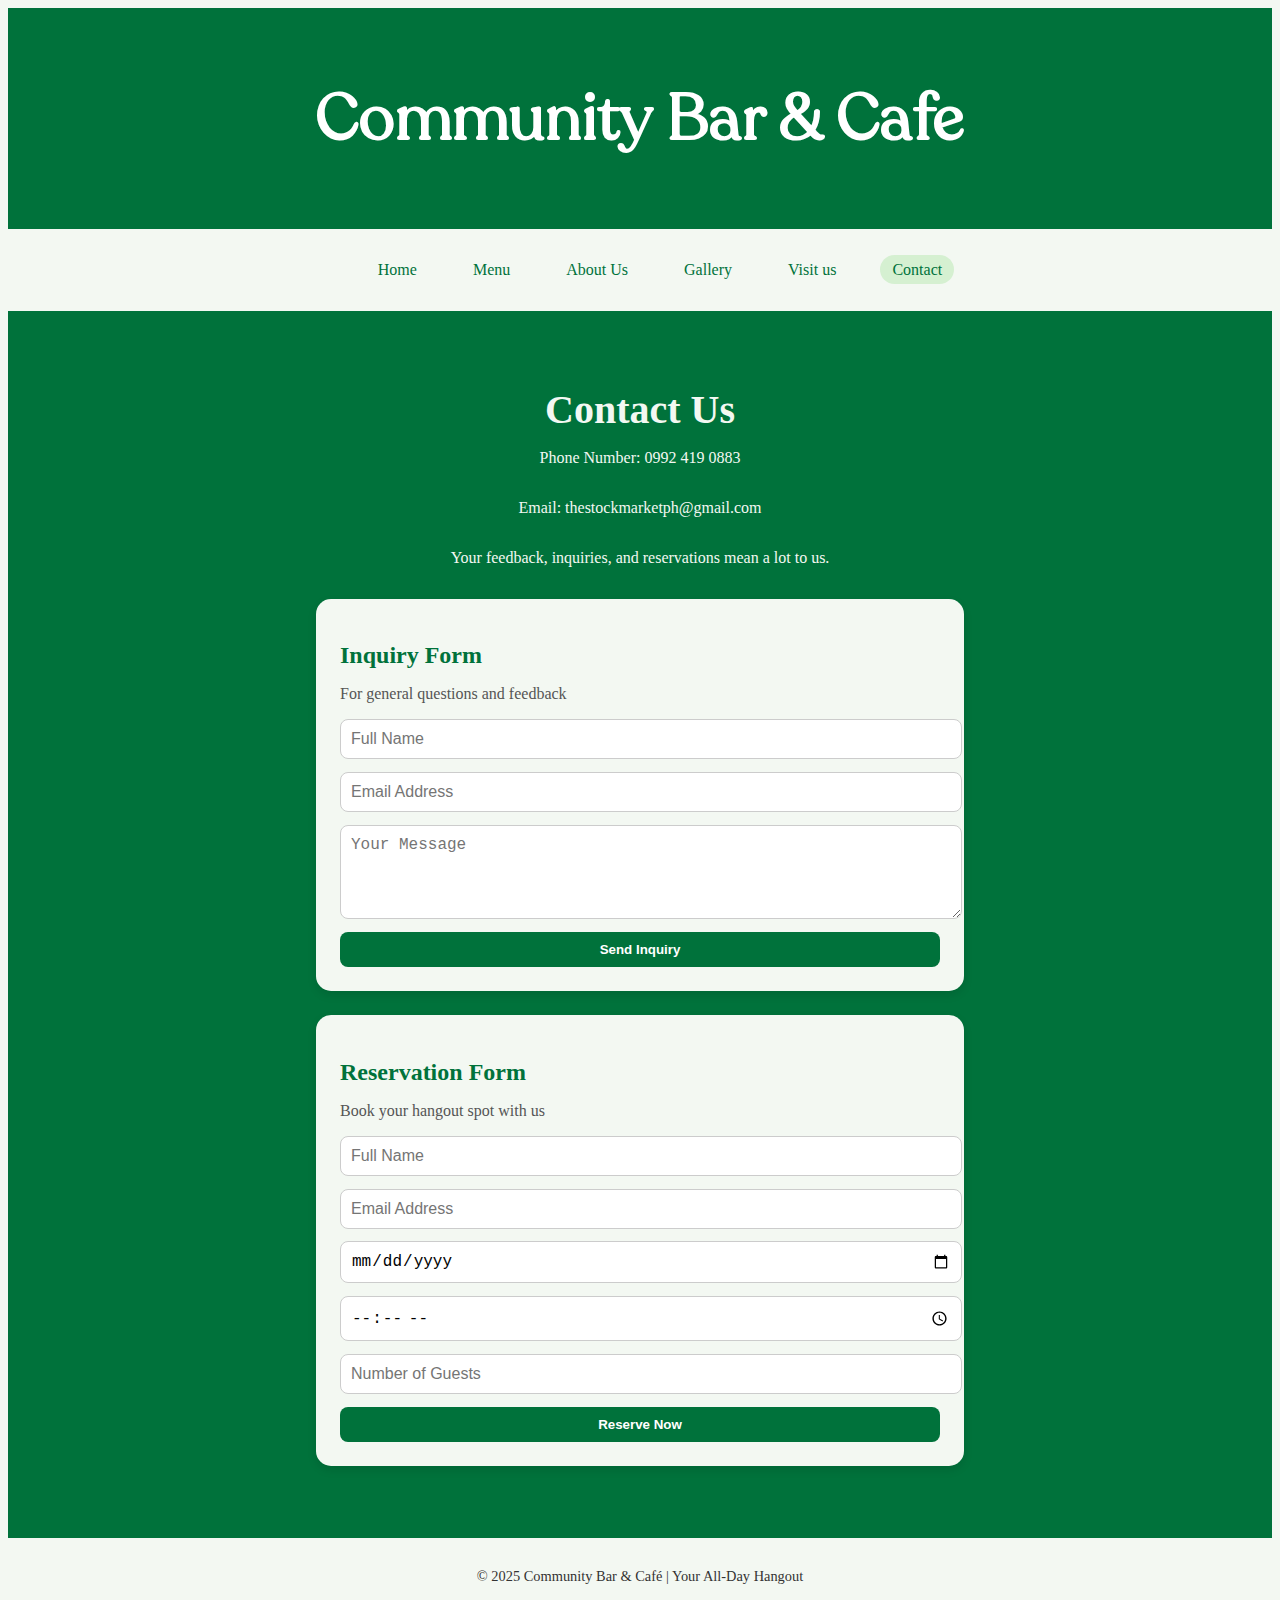
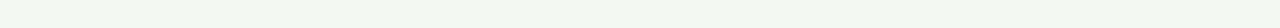
<file: contact.html>
<!DOCTYPE html>
<html lang="en">
<head>
  <meta charset="UTF-8" />
  <meta name="viewport" content="width=device-width, initial-scale=1.0" />
  <title>Contact Us | Community Café</title>
  <link rel="stylesheet" href="contact.css" />
</head>
<body> 
  <header>
    <div class="Logo">
    <h1>Community Bar & Cafe</h1>
  </div>
    <nav class="navbar">
      <ul>
        <li><a href="index.html">Home</a></li>
        <li><a href="Menu.html">Menu</a></li>
        <li><a href="about.html">About Us</a></li>
        <li><a href="gallery.html">Gallery</a></li>
        <li><a href="Visit_us.html">Visit us</a></li>
        <li><a href="contact.html"class="active">Contact</a></li>
      </ul>
    </nav>
  </header>

  <section class="contact-section">
    <h1>Contact Us</h1>
    <p>Phone Number: 0992 419 0883</p>
    <p>Email: thestockmarketph@gmail.com</p>
    <p>Your feedback, inquiries, and reservations mean a lot to us.</p>

    <div class="form-container">
      <h2>Inquiry Form</h2>
      <p>For general questions and feedback</p>
      <form action="https://formspree.io/f/xrbwyggg" method="POST">
        <input name="name" type="text" placeholder="Full Name" required />
        <input name="email" type="email" placeholder="Email Address" required />
        <textarea name="message" placeholder="Your Message" rows="4" required></textarea>
        <input type="hidden" name="_subject" value="Website Inquiry — Community Bar & Cafe" />
        <!-- honeypot to reduce spam -->
        <input type="text" name="_gotcha" style="display:none" />
        <button type="submit">Send Inquiry</button>
      </form>
    </div>

    <div class="form-container">
      <h2>Reservation Form</h2>
      <p>Book your hangout spot with us</p>
      <form action="https://formspree.io/f/xrbwyggg" method="POST">
        <input name="name" type="text" placeholder="Full Name" required />
        <input name="email" type="email" placeholder="Email Address" required />
        <input name="date" type="date" name="date" required />
        <input name="time" type="time" name="time" required />
        <input name="guests" type="number" placeholder="Number of Guests" required />
        <input type="hidden" name="_subject" value="Reservation Request — Community Bar & Cafe" />
        <input type="text" name="_gotcha" style="display:none" />
        <button type="submit">Reserve Now</button>
      </form>
    </div>
  </section>

  <footer>
    <p>© 2025 Community Bar & Café | Your All-Day Hangout</p>
  </footer>
</body>
</html>
</file>
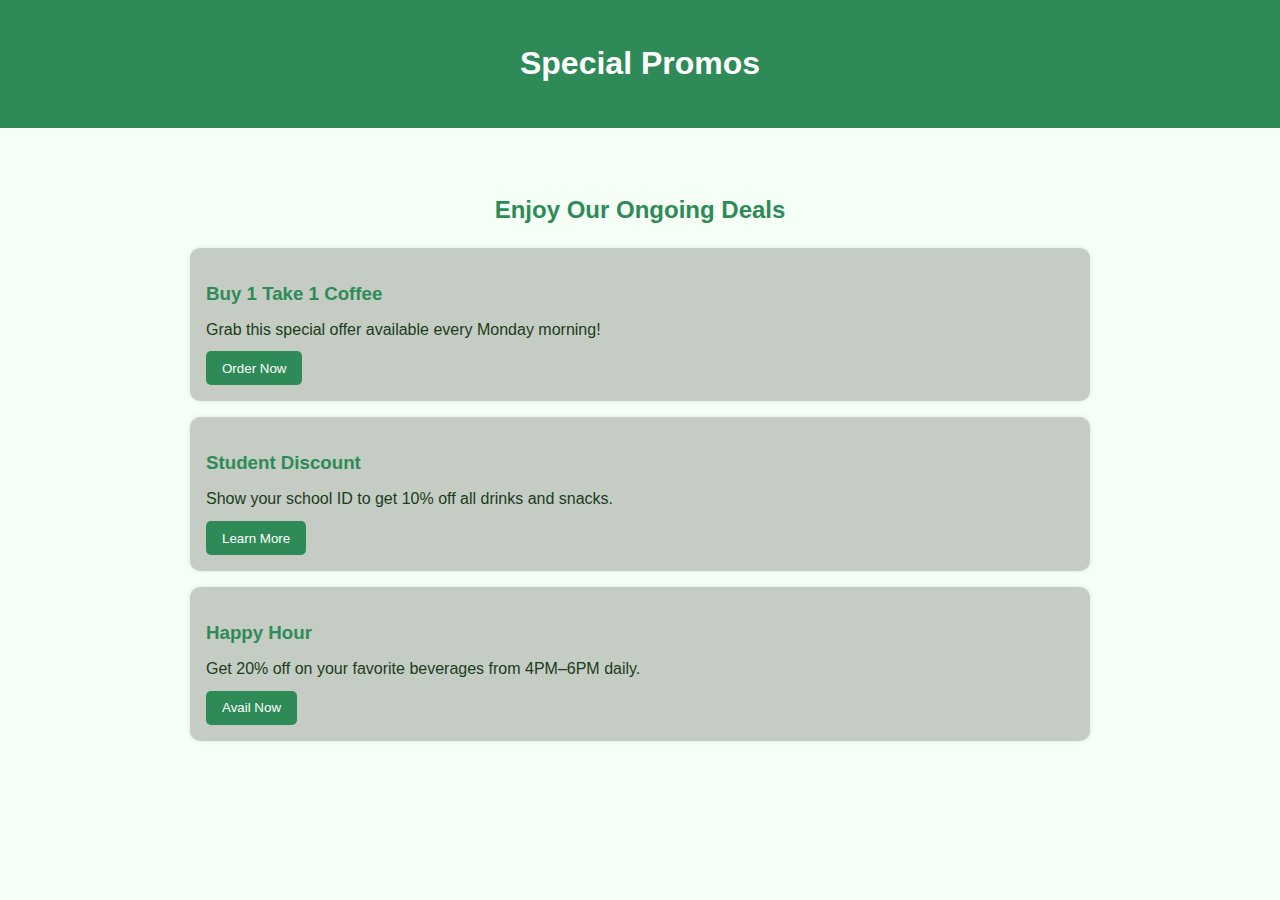
<file: specialpromo.html>
<!DOCTYPE html>
<html lang="en">
<head>
  <meta charset="UTF-8">
  <meta name="viewport" content="width=device-width, initial-scale=1.0">
  <title>Special Promos | Community Bar & Cafe</title>
  <link rel="stylesheet" href="specialpromo.css">
</head>
<body>
  <header>
    <h1>Special Promos</h1>
  </header>

  <main>
    <h2>Enjoy Our Ongoing Deals</h2>

    <div class="promo">
      <h3>Buy 1 Take 1 Coffee</h3>
      <p>Grab this special offer available every Monday morning!</p>
      <button>Order Now</button>
    </div>

    <div class="promo">
      <h3>Student Discount</h3>
      <p>Show your school ID to get 10% off all drinks and snacks.</p>
      <button>Learn More</button>
    </div>

    <div class="promo">
      <h3>Happy Hour</h3>
      <p>Get 20% off on your favorite beverages from 4PM–6PM daily.</p>
      <button>Avail Now</button>
    </div>
  </main>
</body>
</html>
</file>
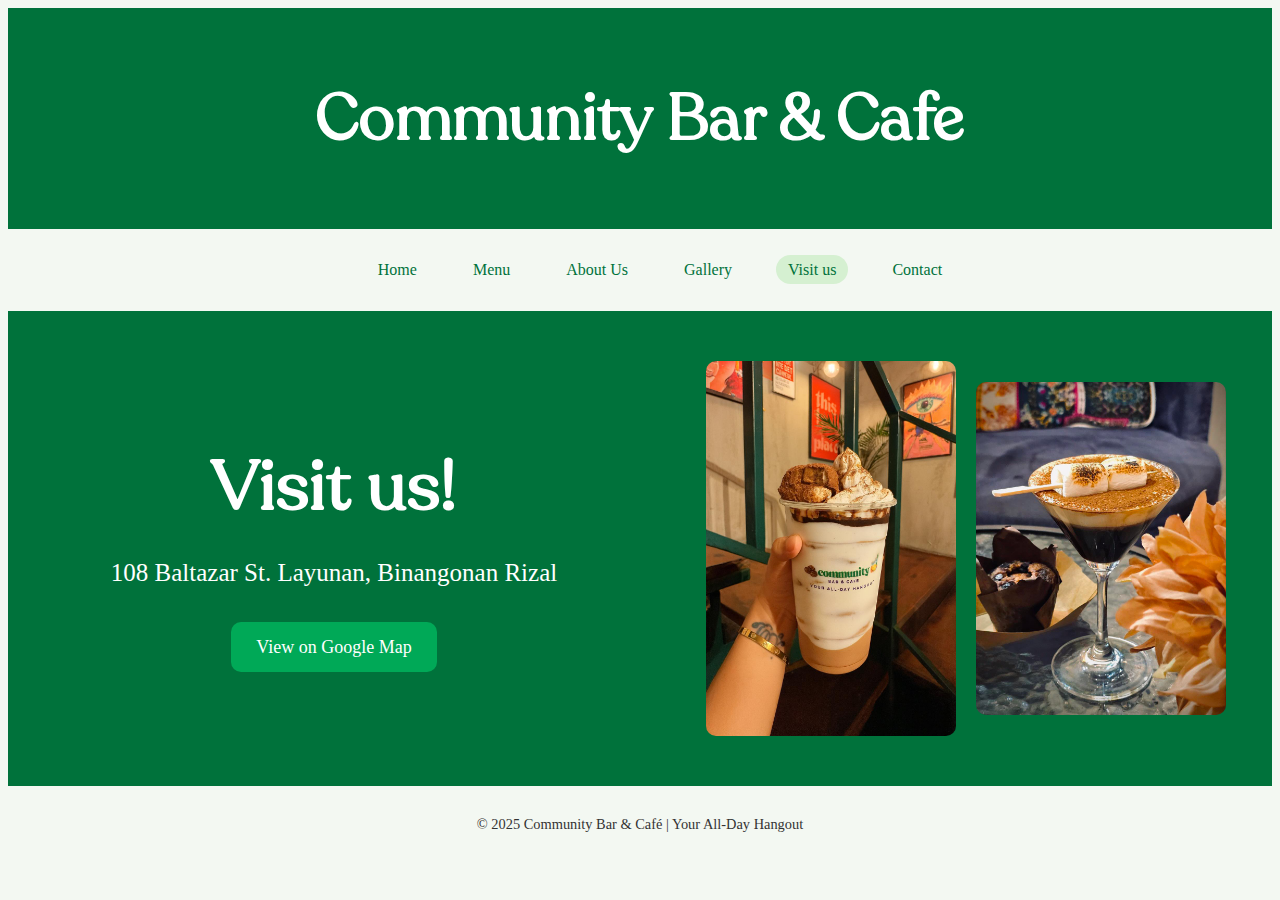
<file: Visit_us.html>
<!DOCTYPE html>
<html lang="en">
<head>
  <meta charset="UTF-8" />
  <meta name="viewport" content="width=device-width, initial-scale=1.0" />
  <title>Visit Us | Community Café</title>
  <link rel="stylesheet" href="Visit_us.css" />
</head>
<body>
<header>
    <div class="Logo">
    <h1>Community Bar & Cafe</h1>
  </div>
    <nav class="navbar">
      <ul>
        <li><a href="index.html">Home</a></li>
        <li><a href="Menu.html">Menu</a></li>
        <li><a href="about.html">About Us</a></li>
        <li><a href="gallery.html">Gallery</a></li>
        <li><a href="Visit_us.html"class="active">Visit us</a></li>
        <li><a href="contact.html">Contact</a></li>
      </ul>
    </nav>
  </header>
  <section class="visit-section">
    <div class="visit-text">
      <h1>Visit us!</h1>
      <p>108 Baltazar St. Layunan, Binangonan Rizal</p>
      <a class="google-btn" href="https://maps.app.goo.gl/Ky1SazHieiFirQP48" target="_blank">View on Google Map</a>
    </div>
    <div class="visit-images">
      <img src="graphics/food_1.jpg">
      <img src="graphics/food.jpg">
    </div>
  </section>
 <footer>
    <p>&copy; 2025 Community Bar & Café | Your All-Day Hangout</p>
 </footer>
</body>
</html>
</file>
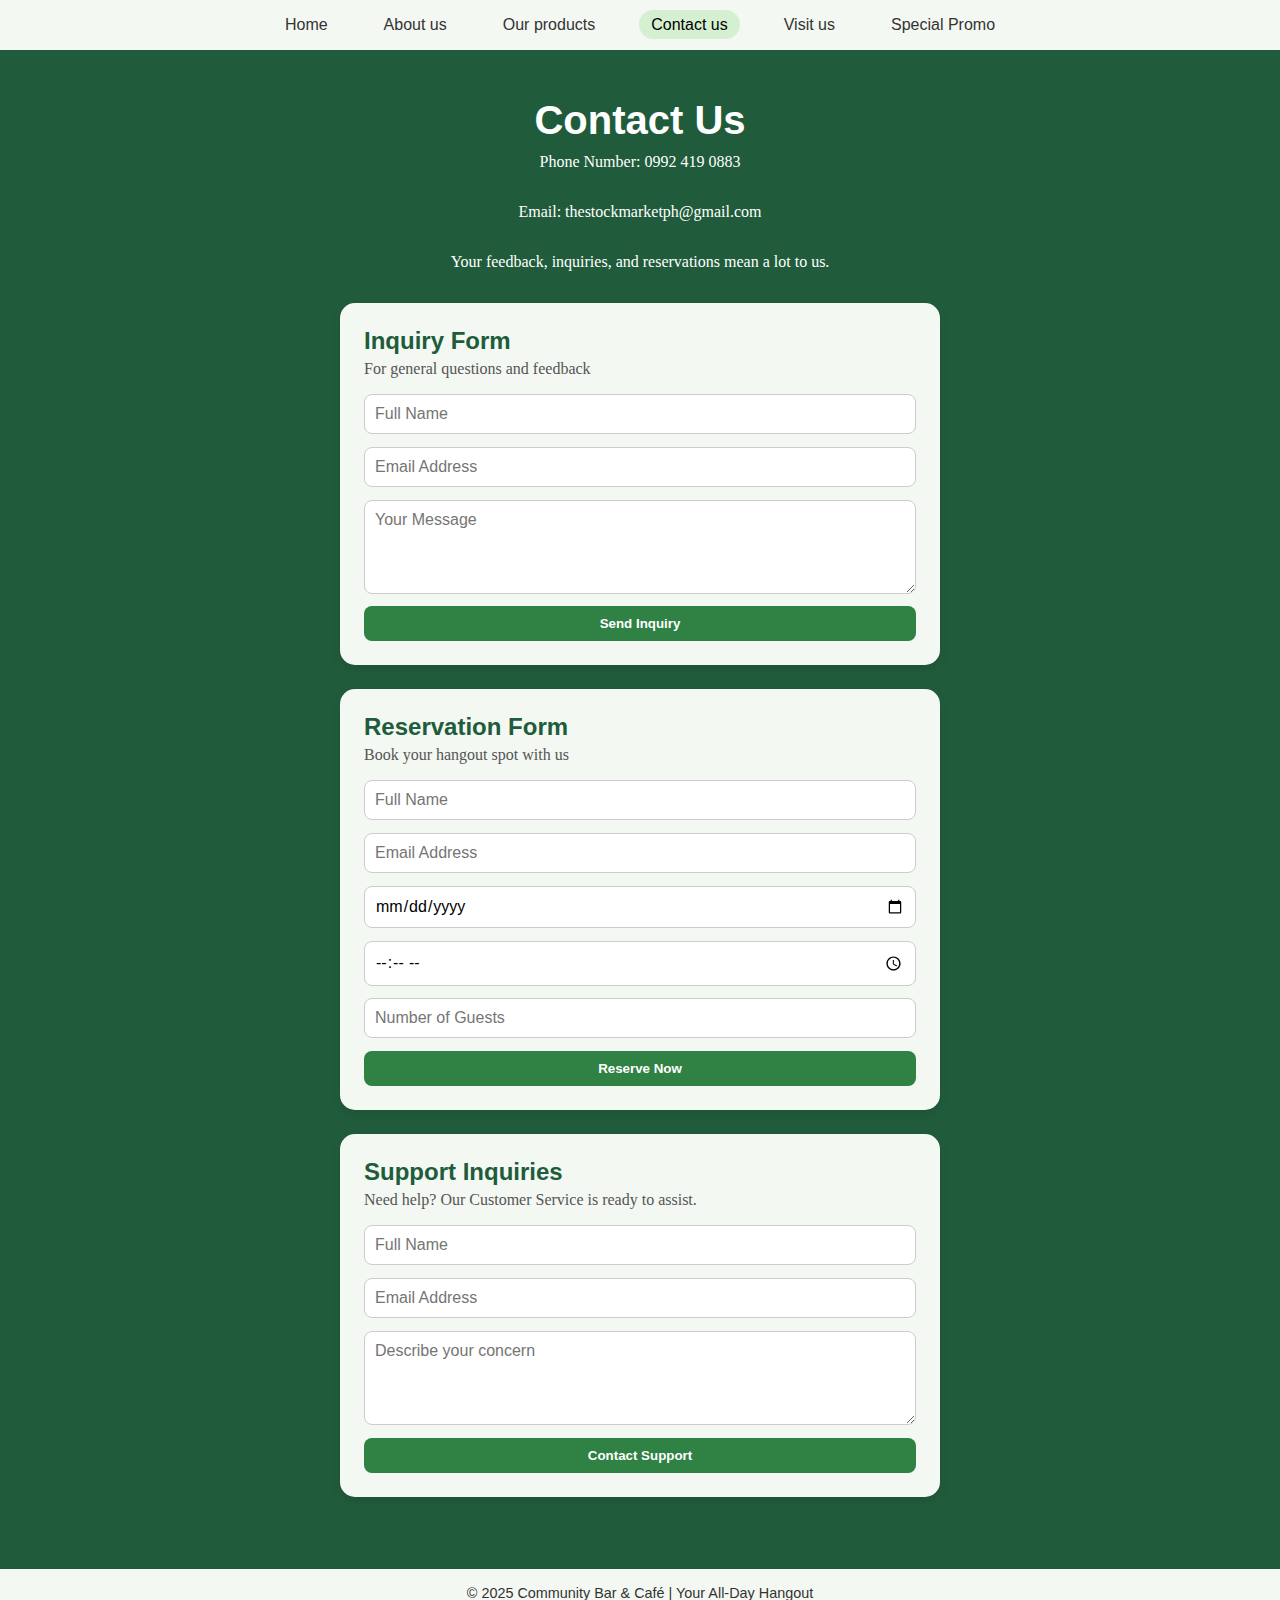
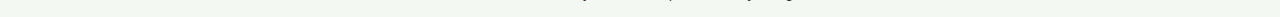
<file: contact us/contact.html>
<!DOCTYPE html>
<html lang="en">
<head>
  <meta charset="UTF-8" />
  <meta name="viewport" content="width=device-width, initial-scale=1.0" />
  <title>Contact Us | Community Café</title>
  <link rel="stylesheet" href="contact.css" />
</head>
<body>
  <!-- Navigation Bar -->
  <header>
    <nav class="navbar">
      <ul>
        <li><a href="#">Home</a></li>
        <li><a href="#">About us</a></li>
        <li><a href="#">Our products</a></li>
        <li><a href="#" class="active">Contact us</a></li>
        <li><a href="#">Visit us</a></li>
        <li><a href="#">Special Promo</a></li>
      </ul>
    </nav>
  </header>

  <!-- Main Contact Section -->
  <section class="contact-section">
    <h1>Contact Us</h1>
    <p>Phone Number: 0992 419 0883</p>
    <p>Email: thestockmarketph@gmail.com</p>
    <p>Your feedback, inquiries, and reservations mean a lot to us.</p>

    <!-- Inquiry Form -->
    <div class="form-container">
      <h2>Inquiry Form</h2>
      <p>For general questions and feedback</p>
      <form>
        <input type="text" placeholder="Full Name" required />
        <input type="email" placeholder="Email Address" required />
        <textarea placeholder="Your Message" rows="4" required></textarea>
        <button type="submit">Send Inquiry</button>
      </form>
    </div>

   <!-- Reservation Form -->
    <div class="form-container">
      <h2>Reservation Form</h2>
      <p>Book your hangout spot with us</p>
      <form>
        <input type="text" placeholder="Full Name" required />
        <input type="email" placeholder="Email Address" required />
        <input type="date" required />
        <input type="time" required />
        <input type="number" placeholder="Number of Guests" required />
        <button type="submit">Reserve Now</button>
      </form>
    </div>

    <!-- Support Inquiries -->
    <div class="form-container">
      <h2>Support Inquiries</h2>
      <p>Need help? Our Customer Service is ready to assist.</p>
      <form>
        <input type="text" placeholder="Full Name" required />
        <input type="email" placeholder="Email Address" required />
        <textarea placeholder="Describe your concern" rows="4" required></textarea>
        <button type="submit">Contact Support</button>
      </form>
    </div>
  </section>

  <!-- Footer -->
  <footer>
    <p>© 2025 Community Bar & Café | Your All-Day Hangout</p>
  </footer>
</body>
</html>
</file>
<file: contact.css>
@font-face {
    font-family: 'Recoleta';
    src: url('/graphics/fonts/Recoleta-RegularDEMO.woff2') format('woff2'),
        url('/graphics/fonts/Recoleta-RegularDEMO.woff') format('woff');
    font-weight: normal;
    font-style: normal;
}
body
{
    background-color: #f3f8f2;
}
.Logo
{
    display: grid;
    grid-row: 1;
    grid-column: 2;
    justify-items: center;
    align-items: center;
    padding: 24px;
    color:white;
    font-size: 32px;
    text-align: center;
    background: #00723B;
    font-family: 'Recoleta', sans-serif;
}
.navbar {
  background-color: #f3f8f2;
  padding: 1rem 0;
  text-align: center;
}

.navbar ul {
  list-style: none;
  display: flex;
  justify-content: center;
  gap: 2rem;
}

.navbar a {
  text-decoration: none;
  color: #00723B;
  font-weight: 500;
  padding: 6px 12px;
  border-radius: 20px;
  transition: 0.3s;
}

.navbar a.active,
.navbar a:hover {
  background-color: #d5f0d1;
  color:#00723B;
}

.contact-section {
  background-color: #00723B;
  color: #f3f8f2;
  padding: 3rem 1rem;
  text-align: center;
}

.contact-section h1 {
  font-size: 2.5rem;
  margin-bottom: 10px;
}

.contact-section p {
   font-family: cursive;
  margin-bottom: 2rem;
  font-size: 1rem;
}

.form-container {
  background-color: #f3f8f2;
  color: #333;
  width: 90%;
  max-width: 600px;
  margin: 1.5rem auto;
  border-radius: 15px;
  padding: 1.5rem;
  box-shadow: 0 4px 10px rgba(0,0,0,0.1);
  text-align: left;
}

.form-container h2 {
  color: #00723B;
  margin-bottom: 5px;
}

.form-container p {
  margin-bottom: 1rem;
  color: #555;
}

form {
  display: flex;
  flex-direction: column;
  gap: 0.8rem;
}

input, textarea {
  width: 100%;
  padding: 10px;
  border: 1px solid #ccc;
  border-radius: 8px;
  font-size: 1rem;
}

button {
  background-color: #00723B;
  color: white;
  border: none;
  padding: 10px;
  border-radius: 8px;
  cursor: pointer;
  font-weight: 600;
  transition: 0.3s;
}

button:hover {
  background-color: #1e5c2e;
}

footer {
  background-color: #f3f8f2;
  color: #333;
  text-align: center;
  padding: 1rem;
  font-size: 0.9rem;
}
</file>
<file: specialpromo.css>
body {
      font-family: Arial, sans-serif;
      background-color: #f6fff6;
      color: #1a3c1a;
      margin: 0;
      padding: 0;
    }

    header {
      background-color: #2e8b57;
      color: white;
      text-align: center;
      padding: 1.5rem 0;
    }

    main {
      max-width: 900px;
      margin: 2rem auto;
      padding: 1rem;
    }

    h2 {
      text-align: center;
      color: #2e8b57;
      margin-bottom: 1.5rem;
    }

    .promo {
      background-color: rgba(0,0,0,0.2);
      border-radius: 10px;
      padding: 1rem;
      margin-bottom: 1rem;
      box-shadow: 0 0 5px rgba(0,0,0,0.1);
    }

    .promo h3 {
      color: #2e8b57;
      margin-bottom: 0.5rem;
    }

    .promo p {
      margin-bottom: 0.8rem;
    }

    .promo button {
      background-color: #2e8b57;
      color: white;
      border: none;
      padding: 0.6rem 1rem;
      border-radius: 5px;
      cursor: pointer;

    }
    .promo button:hover{
          background-color: #246b45;
    }
    .promo:hover{
          transform: translateY(-5px);
    }
</file>
<file: Visit_us.css>
@font-face {
    font-family: 'Recoleta';
    src: url('/graphics/fonts/Recoleta-RegularDEMO.woff2') format('woff2'),
        url('/graphics/fonts/Recoleta-RegularDEMO.woff') format('woff');
    font-weight: normal;
    font-style: normal;
}
body
{
    background-color: #f3f8f2;
}
.Logo
{
    display: grid;
    grid-row: 1;
    grid-column: 2;
    justify-items: center;
    align-items: center;
    padding: 24px;
    color:white;
    font-size: 32px;
    text-align: center;
    background: #00723B;
    font-family: 'Recoleta', sans-serif;
}
.navbar {
  background-color: #f3f8f2;
  padding: 1rem 0;
  text-align: center;
}

.navbar ul {
  list-style: none;
  display: flex;
  justify-content: center;
  gap: 2rem;
}

.navbar a {
  text-decoration: none;
  color: #00723B;
  font-weight: 500;
  padding: 6px 12px;
  border-radius: 20px;
  transition: 0.3s;
}
.navbar a.active,
.navbar a:hover {
  background-color: #d5f0d1;
  color:#00723B;
}
    .tagline {
        margin-top: 1px;
      font-size: 14px;
      letter-spacing: 2px;
      color: #555;
    }

    /* Visit Us Section */
    .visit-section {
      display: flex;
      flex-wrap: wrap;
      background-color: #00723B;
      color: #fff;
      padding: 50px 0;
      justify-content: center;
      align-items: center;
    }

    .visit-text {
      flex: 1 1 400px;
      text-align: center;
      padding: 20px;
    }

    .visit-text h1 {
      margin-top: 1px;
      font-size: 70px;
      margin-bottom: 10px;
      font-family: 'Recoleta', sans-serif;
    }

    .visit-text p {
      font-size: 25px;
      margin-bottom: 50px;
    }

    .google-btn {
      background-color: #00a957;
      padding: 15px 25px;
      border: none;
      border-radius: 10px;
      font-size: 18px;
      color: white;
      cursor: pointer;
      text-decoration: none;
      transition: 0.3s;
    }

    .google-btn:hover {
      background-color: #005d30;
    }

    .visit-images {
      flex: 1 1 400px;
      display: flex;
      justify-content: center;
      align-items: center;
      gap: 20px;
      flex-wrap: wrap;
    }

    .visit-images img {
      width: 250px;
      height: auto;
      border-radius: 10px;
      object-fit: cover;
    }

    @media (max-width: 768px) {
      .visit-section {
        flex-direction: column;
      }
      .visit-images {
        margin-top: 20px;
      }
    }

footer 
{
  background-color: #f3f8f2;
  color: #333;
  text-align: center;
  padding: 1rem;
  font-size: 0.9rem;
}
</file>
<file: contact us/contact.css>
/* General Reset */
* {
  margin: 0;
  padding: 0;
  box-sizing: border-box;
  font-family: 'Poppins', sans-serif;
}

/* Navbar */
.navbar {
  background-color: #f3f8f2;
  padding: 1rem 0;
  text-align: center;
}

.navbar ul {
  list-style: none;
  display: flex;
  justify-content: center;
  gap: 2rem;
}

.navbar a {
  text-decoration: none;
  color: #333;
  font-weight: 500;
  padding: 6px 12px;
  border-radius: 20px;
  transition: 0.3s;
}

.navbar a.active,
.navbar a:hover {
  background-color: #d5f0d1;
  color: #000;
}

/* Contact Section */
.contact-section {
  background-color: #205c3b;
  color: #fff;
  padding: 3rem 1rem;
  text-align: center;
}

.contact-section h1 {
  font-size: 2.5rem;
  margin-bottom: 10px;
}

.contact-section p {
   font-family: cursive;
  margin-bottom: 2rem;
  font-size: 1rem;
}

/* Form Containers */
.form-container {
  background-color: #f3f8f2;
  color: #333;
  width: 90%;
  max-width: 600px;
  margin: 1.5rem auto;
  border-radius: 15px;
  padding: 1.5rem;
  box-shadow: 0 4px 10px rgba(0,0,0,0.1);
  text-align: left;
}

.form-container h2 {
  color: #205c3b;
  margin-bottom: 5px;
}

.form-container p {
  margin-bottom: 1rem;
  color: #555;
}

form {
  display: flex;
  flex-direction: column;
  gap: 0.8rem;
}

input, textarea {
  width: 100%;
  padding: 10px;
  border: 1px solid #ccc;
  border-radius: 8px;
  font-size: 1rem;
}

button {
  background-color: #2f8144;
  color: white;
  border: none;
  padding: 10px;
  border-radius: 8px;
  cursor: pointer;
  font-weight: 600;
  transition: 0.3s;
}

button:hover {
  background-color: #1e5c2e;
}

/* Footer */
footer {
  background-color: #f3f8f2;
  color: #333;
  text-align: center;
  padding: 1rem;
  font-size: 0.9rem;
}
</file>
